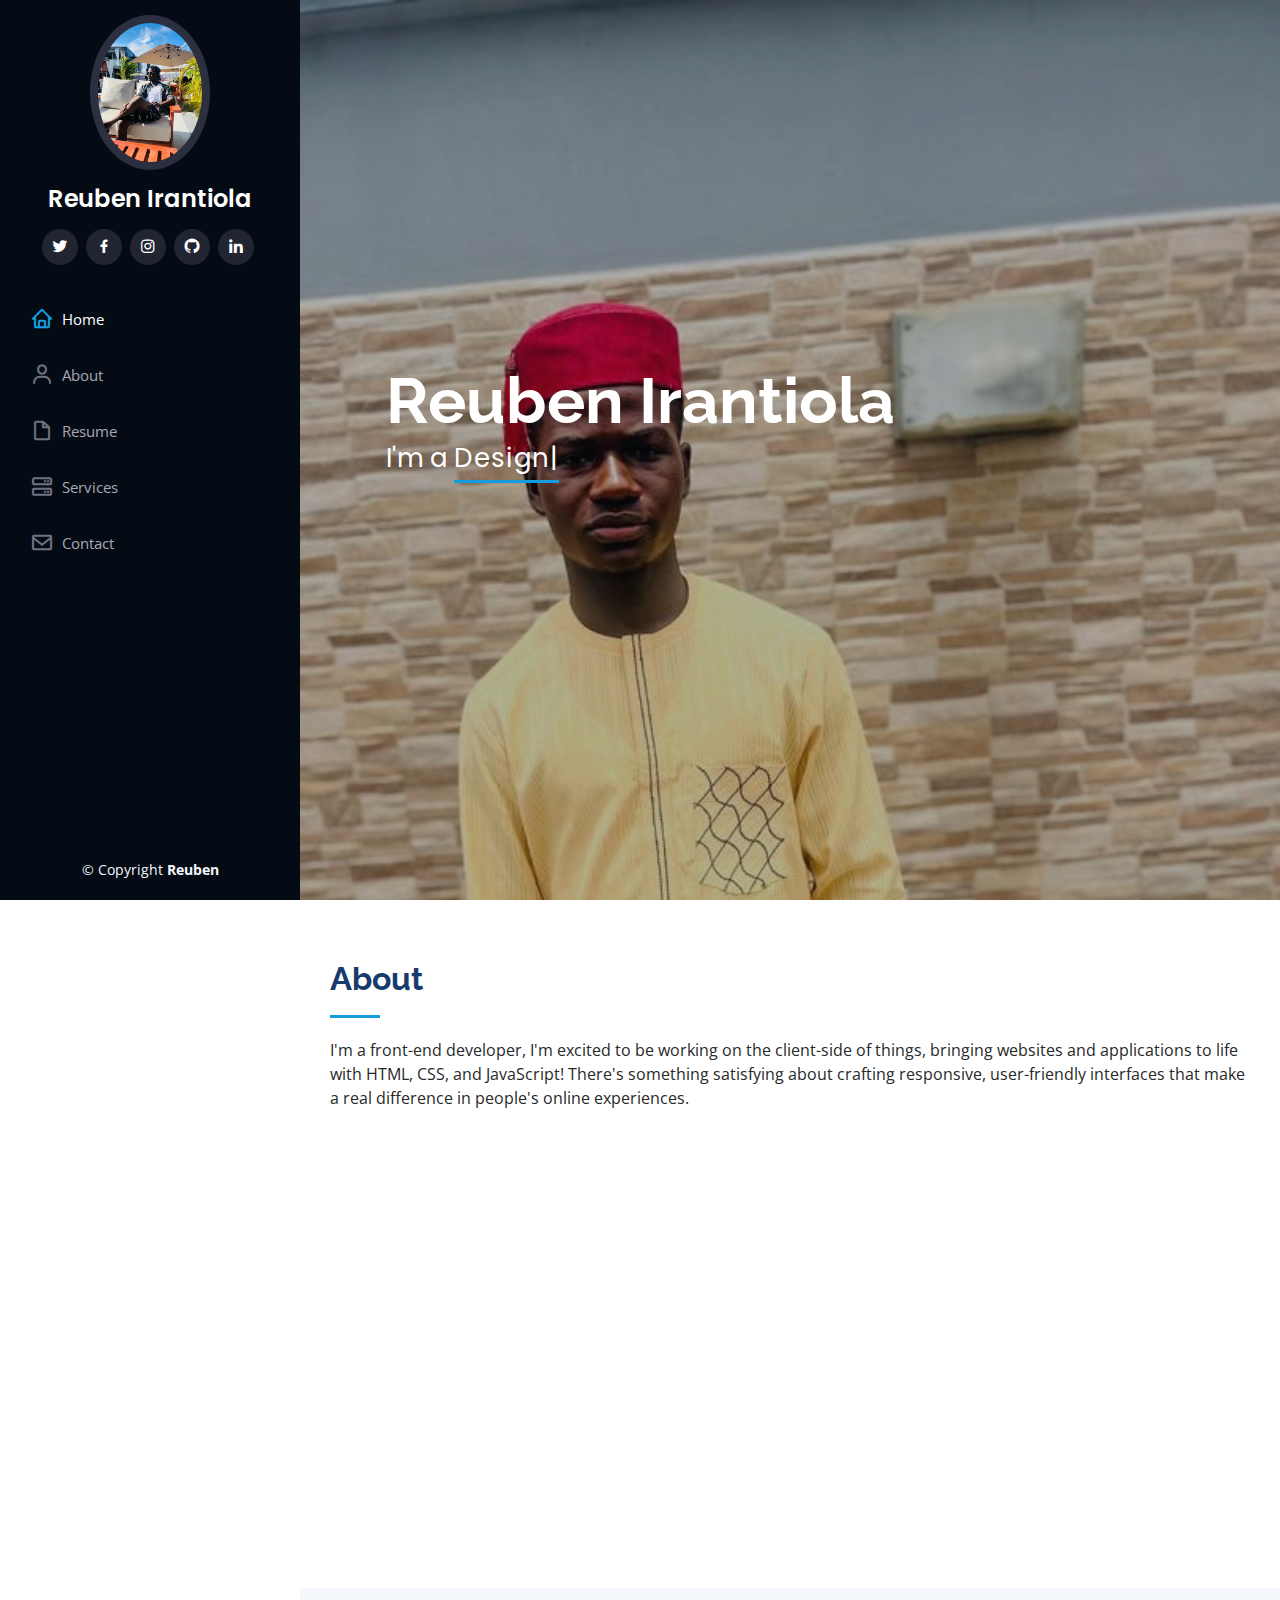
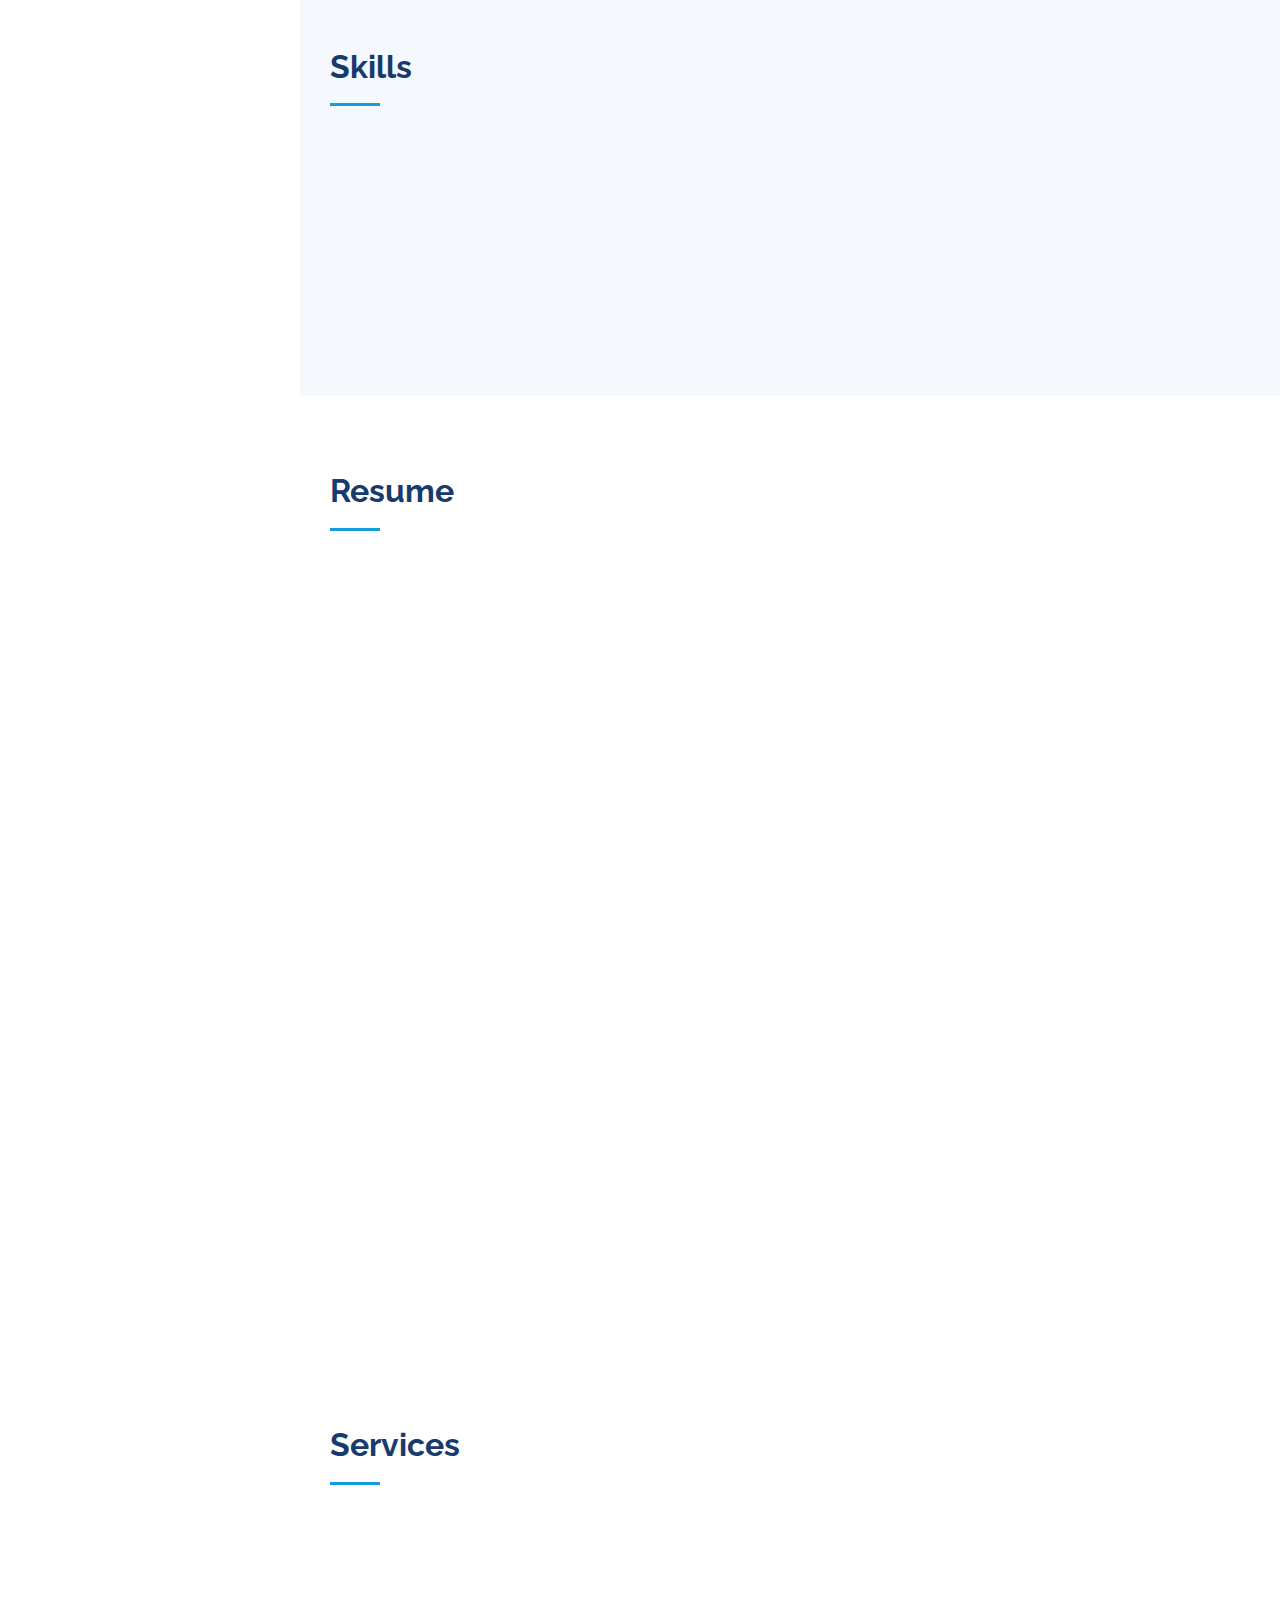
<file: index.html>
<!DOCTYPE html>
<html lang="en">

<head>
  <meta charset="utf-8">
  <meta content="width=device-width, initial-scale=1.0" name="viewport">

  <title>Home - Reuben Irantiola</title>
  <meta content="" name="description">
  <meta content="" name="keywords">

  <!-- Favicons -->
  <link href="assets/img/favicon.png" rel="icon">
  <link href="assets/img/apple-touch-icon.png" rel="apple-touch-icon">

  <!-- Google Fonts -->
  <link href="https://fonts.googleapis.com/css?family=Open+Sans:300,300i,400,400i,600,600i,700,700i|Raleway:300,300i,400,400i,500,500i,600,600i,700,700i|Poppins:300,300i,400,400i,500,500i,600,600i,700,700i" rel="stylesheet">

  <!-- Vendor CSS Files -->
  <link href="assets/vendor/aos/aos.css" rel="stylesheet">
  <link href="assets/vendor/bootstrap/css/bootstrap.min.css" rel="stylesheet">
  <link href="assets/vendor/bootstrap-icons/bootstrap-icons.css" rel="stylesheet">
  <link href="assets/vendor/boxicons/css/boxicons.min.css" rel="stylesheet">
  <link href="assets/vendor/glightbox/css/glightbox.min.css" rel="stylesheet">
  <link href="assets/vendor/swiper/swiper-bundle.min.css" rel="stylesheet">

  <!-- Template Main CSS File -->
  <link href="assets/css/style.css" rel="stylesheet">

  <!-- =======================================================
  * Template Name: iPortfolio
  * Template URL: https://bootstrapmade.com/iportfolio-bootstrap-portfolio-websites-template/
  * Updated: Mar 17 2024 with Bootstrap v5.3.3
  * Author: BootstrapMade.com
  * License: https://bootstrapmade.com/license/
  ======================================================== -->
</head>

<body>

  <!-- ======= Mobile nav toggle button ======= -->
  <i class="bi bi-list mobile-nav-toggle d-xl-none"></i>

  <!-- ======= Header ======= -->
  <header id="header">
    <div class="d-flex flex-column">

      <div class="profile">
        <img src="assets/img/profile-img.jpg" alt="" class="img-fluid rounded-circle">
        <h1 class="text-light"><a href="index.html">Reuben Irantiola</a></h1>
        <div class="social-links mt-3 text-center">
          <a href="https://x.com/big_mayo1" class="twitter"><i class="bx bxl-twitter"></i></a>
          <a href="https://web.facebook.com/profile.php?id=100069320785094" class="facebook"><i class="bx bxl-facebook"></i></a>
          <a href="https://www.instagram.com/_bigmayorr/" class="instagram"><i class="bx bxl-instagram"></i></a>
          <a href="https://github.com/Mayowa-1" class="github"><i class="bx bxl-github"></i></a>
          <a href="https://www.linkedin.com/in/reuben-irantiola-b00575246/" class="linkedin"><i class="bx bxl-linkedin"></i></a>
        </div>
      </div>

      <nav id="navbar" class="nav-menu navbar">
        <ul>
          <li><a href="#hero" class="nav-link scrollto active"><i class="bx bx-home"></i> <span>Home</span></a></li>
          <li><a href="#about" class="nav-link scrollto"><i class="bx bx-user"></i> <span>About</span></a></li>
          <li><a href="#resume" class="nav-link scrollto"><i class="bx bx-file-blank"></i> <span>Resume</span></a></li>
          <li><a href="#services" class="nav-link scrollto"><i class="bx bx-server"></i> <span>Services</span></a></li>
          <li><a href="#contact" class="nav-link scrollto"><i class="bx bx-envelope"></i> <span>Contact</span></a></li>
        </ul>
      </nav><!-- .nav-menu -->
    </div>
  </header><!-- End Header -->

  <!-- ======= Hero Section ======= -->
  <section id="hero" class="d-flex flex-column justify-content-center align-items-center">
    <div class="hero-container" data-aos="fade-in">
      <h1>Reuben Irantiola</h1>
      <p>I'm a <span class="typed" data-typed-items="Designer, Developer, Freelancer."></span></p>
    </div>
  </section><!-- End Hero -->

  <main id="main">

    <!-- ======= About Section ======= -->
    <section id="about" class="about">
      <div class="container">

        <div class="section-title">
          <h2>About</h2>
          <p>I'm a front-end developer, I'm excited to be working on the client-side of things, bringing websites and applications to life with HTML, CSS, and JavaScript! There's something satisfying about crafting responsive, user-friendly interfaces that make a real difference in people's online experiences.</p>
        </div>

        <div class="row">
          <div class="col-lg-4" data-aos="fade-right">
            <img src="assets/img/profile-img.jpg" class="img-fluid" alt="">
          </div>
          <div class="col-lg-8 pt-4 pt-lg-0 content" data-aos="fade-left">
            <h3>Web Developer &amp; Graphic Designer.</h3>
            <p class="fst-italic">
              
            </p>
            <div class="row">
              <div class="col-lg-6">
                <ul>
                  <li><i class="bi bi-chevron-right"></i> <strong>Birthday:</strong> <span>4th July</span></li>
                  <li><i class="bi bi-chevron-right"></i> <strong>Website:</strong> <span>https://linktr.ee/inside_outt</span></li>
                  <li><i class="bi bi-chevron-right"></i> <strong>Phone:</strong> <span>+2349128501257</span></li>
                  <li><i class="bi bi-chevron-right"></i> <strong>City:</strong> <span>Lagos, Nigeria</span></li>
                </ul>
              </div>
              <div class="col-lg-6">
                <ul>
                  <li><i class="bi bi-chevron-right"></i> <strong>Age:</strong> <span>18</span></li>
                  <li><i class="bi bi-chevron-right"></i> <strong>Degree:</strong> <span>Bachelor of Science(ONGOING)</span></li>
                  <li><i class="bi bi-chevron-right"></i> <strong>Email:</strong> <span>mayowareuben@gmail.com</span></li>
                  <li><i class="bi bi-chevron-right"></i> <strong>Freelance:</strong> <span>Available</span></li>
                </ul>
              </div>
            </div>
          </div>
        </div>

      </div>
    </section><!-- End About Section -->

   
    <!-- ======= Skills Section ======= -->
    <section id="skills" class="skills section-bg">
      <div class="container">

        <div class="section-title">
          <h2>Skills</h2>
        </div>

        <div class="row skills-content">

          <div class="col-lg-6" data-aos="fade-up">

            <div class="progress">
              <span class="skill">HTML <i class="val">100%</i></span>
              <div class="progress-bar-wrap">
                <div class="progress-bar" role="progressbar" aria-valuenow="100" aria-valuemin="0" aria-valuemax="100"></div>
              </div>
            </div>

            <div class="progress">
              <span class="skill">CSS <i class="val">90%</i></span>
              <div class="progress-bar-wrap">
                <div class="progress-bar" role="progressbar" aria-valuenow="90" aria-valuemin="0" aria-valuemax="100"></div>
              </div>
            </div>

            <div class="progress">
              <span class="skill">JavaScript <i class="val">75%</i></span>
              <div class="progress-bar-wrap">
                <div class="progress-bar" role="progressbar" aria-valuenow="75" aria-valuemin="0" aria-valuemax="100"></div>
              </div>
            </div>

          </div>

          <div class="col-lg-6" data-aos="fade-up" data-aos-delay="100">

            <div class="progress">
              <span class="skill">PHP <i class="val">80%</i></span>
              <div class="progress-bar-wrap">
                <div class="progress-bar" role="progressbar" aria-valuenow="80" aria-valuemin="0" aria-valuemax="100"></div>
              </div>
            </div>

            <div class="progress">
              <span class="skill">WordPress/CMS <i class="val">90%</i></span>
              <div class="progress-bar-wrap">
                <div class="progress-bar" role="progressbar" aria-valuenow="90" aria-valuemin="0" aria-valuemax="100"></div>
              </div>
            </div>

            <div class="progress">
              <span class="skill">Photoshop/Canva <i class="val">75%</i></span>
              <div class="progress-bar-wrap">
                <div class="progress-bar" role="progressbar" aria-valuenow="75" aria-valuemin="0" aria-valuemax="100"></div>
              </div>
            </div>

          </div>

        </div>

      </div>
    </section><!-- End Skills Section -->
    <ul></ul>
    <!-- ======= Resume Section ======= -->
    <section id="resume" class="resume">
      <div class="container">

        <div class="section-title">
          <h2>Resume</h2>
        </div>

        <div class="row">
          <div class="col-lg-6" data-aos="fade-up">
            <h3 class="resume-title">Summary</h3>
            <div class="resume-item pb-0">
              <h4>Reuben Irantiola</h4>
              <p><em>Innovative and deadline-driven Graphic Designer and frontend developer with 3+ years of experience designing and developing user-centered digital/print marketing material from initial concept to final, polished deliverable.</em></p>
              <ul>
                <li>+2349128501257</li>
                <li>mayowareuben@gmail.com</li>
              </ul>
            </div>

            <h3 class="resume-title">Education</h3>
            <div class="resume-item">
              <h4>Bachelor of science Computer Science</h4>
              <h5>2021 - 2025</h5>
              <p><em>Mountain Top University, Nigeria</em></p>
            </div>
            <div class="resume-item">
              <h4> HIGH SCHOOL </h4>
              <h5>2015 - 2021</h5>
              <p><em>BMHS Agbowa, Nigeria</em></p>
            </div>
          </div>
          <div class="col-lg-6" data-aos="fade-up" data-aos-delay="100">
            <h3 class="resume-title">Professional Experience</h3>
            <div class="resume-item">
                <h4>WEB DEVELOPER</h4>
              <h5>2023 - Present</h5>
              <p><em>Remote, Gbagada Lagos.</em></p>
              <ul>
                <li>Optimizing the user experience.</li>
                   <li> Using HTML, JavaScript and CSS to bring concepts to life.</li>
                   <li> Developing and maintaining the user interface.</li>
                   <li> Implementing design on mobile websites.</li>
              </ul>
            </div>
            <div class="resume-item">
              <h4> IT SUPPORT</h4>
              <h5>2024 - PRESENT</h5>
              <p><em>Noah's Ark Communications, Ikeja Lagos.</em></p>
              <ul>
                <li>Provided IT support to Access to Information requests.</li>
                <li>Coordinated IT support for office equipment and technology issues.</li>
                <li>Handled IT support requests, solving problems quickly and implementing necessary [Type] solutions.</li>
                <li>Analyze customers' computer problem to diagnose it and determine the cause.</li>
              </ul>
            </div>
          </div>
        </div>

      </div>
    </section><!-- End Resume Section -->

   

    <!-- ======= Services Section ======= -->
    <section id="services" class="services">
      <div class="container">

        <div class="section-title">
          <h2>Services</h2>
        </div>

        <div class="row">
          <div class="col-lg-4 col-md-6 icon-box" data-aos="fade-up">
            <div class="icon"><i class="bi bi-briefcase"></i></div>
            <h4 class="title"><a href="">Web development</a></h4>
            <p class="description">Delivering websites or web apps, cybersecurity solutions, UX/UI design, eCommerce solutions, website architectures, QA testing, maintenance, consulting, and even a custom CMS.</p>
          </div>
          <div class="col-lg-4 col-md-6 icon-box" data-aos="fade-up" data-aos-delay="100">
            <div class="icon"><i class="bi bi-card-checklist"></i></div>
            <h4 class="title"><a href="">Graphics Design</a></h4>
            <p class="description"> Logo design, branding, print design, digital design, web design, packaging design, and marketing collateral design.</p>
          </div>
          <div class="col-lg-4 col-md-6 icon-box" data-aos="fade-up" data-aos-delay="200">
            <div class="icon"><i class="bi bi-bar-chart"></i></div>
            <h4 class="title"><a href="">IT Support</a></h4>
            <p class="description">Provides assistance with various technological issues like computers, printers, networks, and devices.</p>
          </div>

      </div>
    </section><!-- End Services Section --
           

           

    <!-- ======= Contact Section ======= -->
    <section id="contact" class="contact">
      <div class="container">

        <div class="section-title">
          <h2>Contact</h2>
        </div>

        <div class="row" data-aos="fade-in">

          <div class="col-lg-5 d-flex align-items-stretch">
            <div class="info">
              <div class="address">
                <i class="bi bi-geo-alt"></i>
                <h4>Location:</h4>
                <p>22, Adeleye street Gbagada Lagos</p>
              </div>

              <div class="email">
                <i class="bi bi-envelope"></i>
                <h4>Email:</h4>
                <p>mayowareuben@gmail.com</p>
              </div>

              <div class="phone">
                <i class="bi bi-phone"></i>
                <h4>Call:</h4>
                <p>+2349128501257</p>
              </div>

              <iframe src="https://www.google.com/maps/embed?pb=!1m18!1m12!1m3!1d3963.073013073073!2d3.394073314266073!3d6.568366195253073!2m3!1f0!2f0!3f0!3m2!1i1024!2i768!4f13.1!3m3!1m2!1s0x103b8e3b1b1b1b1b%3A0x1b1b1b1b1b1b1b1b!2s22%20Adeleye%20St%2C%20Gbagada%2C%20Lagos!5e0!3m2!1sen!2sng!4v1646820730730!5m2!1sen!2sng" frameborder="0" style="border:0; width: 100%; height: 290px;" allowfullscreen></iframe>
            </div>

          </div>

          <div class="wrapper">
            <header>Send us a Message</header>
            <form action="#">
              <div class="dbl-field">
                <div class="field">
                  <input type="text" name="name" placeholder="Enter your name">
                  <i class='fas fa-user'></i>
                </div>
                <div class="field">
                  <input type="text" name="email" placeholder="Enter your email">
                  <i class='fas fa-envelope'></i>
                </div>
              </div>
              <div class="dbl-field">
                <div class="field">
                  <input type="text" name="phone" placeholder="Enter your phone">
                  <i class='fas fa-phone-alt'></i>
                </div>
                <div class="field">
                  <input type="text" name="website" placeholder="Enter your website">
                  <i class='fas fa-globe'></i>
                </div>
              </div>
              <div class="message">
                <textarea placeholder="Write your message" name="message"></textarea>
              
              </div>
              <div class="button-area">
                <button type="submit">Send Message</button>
                <span></span>
              </div>
            </form>
          </div>
        
        
                
              
        </div>

      </div>
    </section><!-- End Contact Section -->

  </main><!-- End #main -->

  <!-- ======= Footer ======= -->
  <footer id="footer">
    <div class="container">
      <div class="copyright">
        &copy; Copyright <strong><span>Reuben</span></strong>
      </div>
      <div class="credits">
        <!-- All the links in the footer should remain intact. -->
        <!-- You can delete the links only if you purchased the pro version. -->
        <!-- Licensing information: https://bootstrapmade.com/license/ -->
        <!-- Purchase the pro version with working PHP/AJAX contact form: https://bootstrapmade.com/iportfolio-bootstrap-portfolio-websites-template/ -->
      </div>
    </div>
  </footer><!-- End  Footer -->

  <a href="#" class="back-to-top d-flex align-items-center justify-content-center"><i class="bi bi-arrow-up-short"></i></a>

  <!-- Vendor JS Files -->
  <script src="assets/vendor/purecounter/purecounter_vanilla.js"></script>
  <script src="assets/vendor/aos/aos.js"></script>
  <script src="assets/vendor/bootstrap/js/bootstrap.bundle.min.js"></script>
  <script src="assets/vendor/glightbox/js/glightbox.min.js"></script>
  <script src="assets/vendor/isotope-layout/isotope.pkgd.min.js"></script>
  <script src="assets/vendor/swiper/swiper-bundle.min.js"></script>
  <script src="assets/vendor/typed.js/typed.umd.js"></script>
  <script src="assets/vendor/waypoints/noframework.waypoints.js"></script>
  <script src="assets/vendor/php-email-form/validate.js"></script>

  <!-- Template Main JS File -->
  <script src="assets/js/main.js"></script>
  <form id="contactForm" action="forms/message.php" method="post" onsubmit="return validateForm()">
  </form>


</body>

</html>
</file>
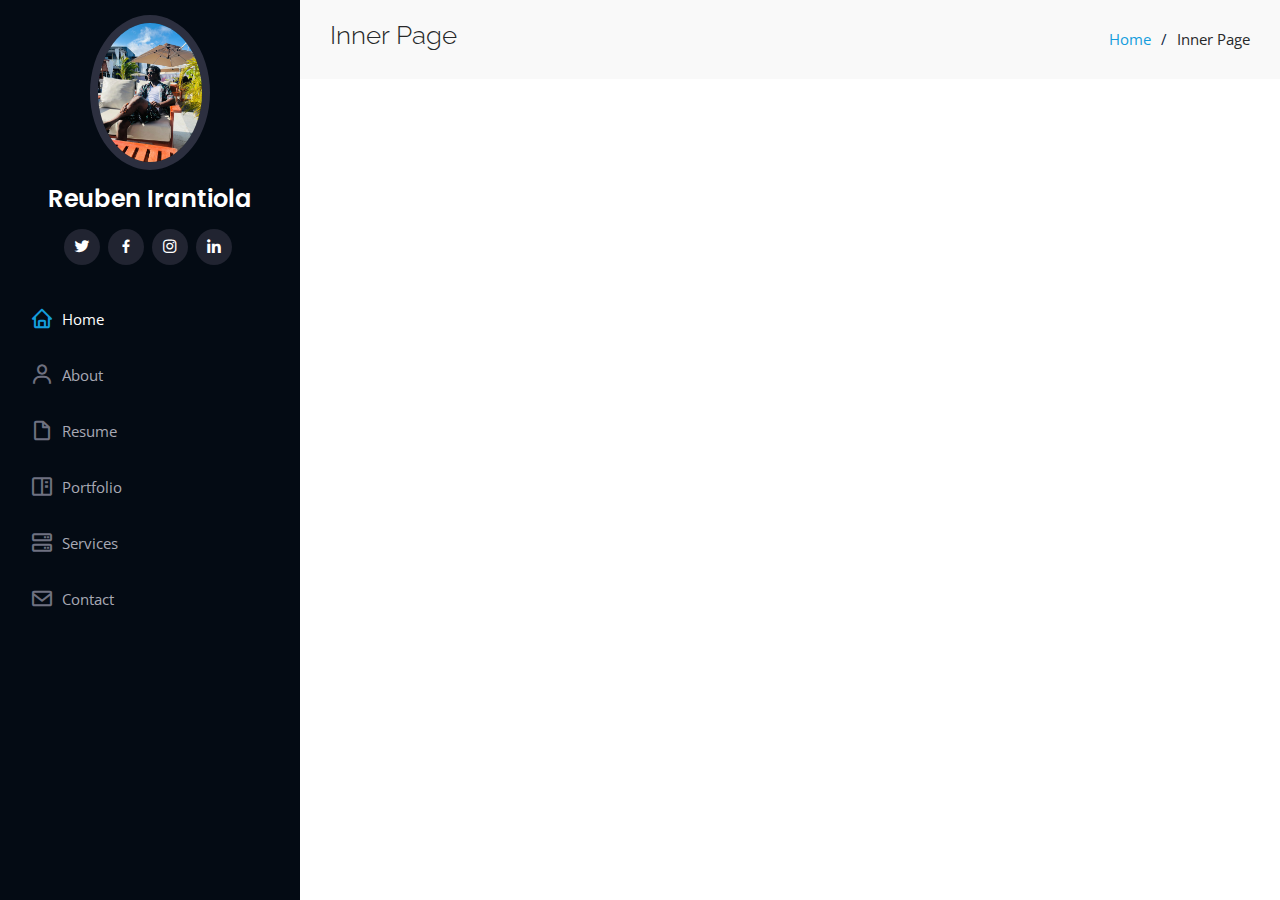
<file: inner-page.html>
<!DOCTYPE html>
<html lang="en">

<head>
  <meta charset="utf-8">
  <meta content="width=device-width, initial-scale=1.0" name="viewport">

  <title>Home - Reuben Irantiola</title>
  <meta content="" name="description">
  <meta content="" name="keywords">

  <!-- Favicons -->
  <link href="assets/img/favicon.png" rel="icon">
  <link href="assets/img/apple-touch-icon.png" rel="apple-touch-icon">

  <!-- Google Fonts -->
  <link href="https://fonts.googleapis.com/css?family=Open+Sans:300,300i,400,400i,600,600i,700,700i|Raleway:300,300i,400,400i,500,500i,600,600i,700,700i|Poppins:300,300i,400,400i,500,500i,600,600i,700,700i" rel="stylesheet">

  <!-- Vendor CSS Files -->
  <link href="assets/vendor/aos/aos.css" rel="stylesheet">
  <link href="assets/vendor/bootstrap/css/bootstrap.min.css" rel="stylesheet">
  <link href="assets/vendor/bootstrap-icons/bootstrap-icons.css" rel="stylesheet">
  <link href="assets/vendor/boxicons/css/boxicons.min.css" rel="stylesheet">
  <link href="assets/vendor/glightbox/css/glightbox.min.css" rel="stylesheet">
  <link href="assets/vendor/swiper/swiper-bundle.min.css" rel="stylesheet">

  <!-- Template Main CSS File -->
  <link href="assets/css/style.css" rel="stylesheet">

  <!-- =======================================================
  * Template Name: iPortfolio
  * Template URL: https://bootstrapmade.com/iportfolio-bootstrap-portfolio-websites-template/
  * Updated: Mar 17 2024 with Bootstrap v5.3.3
  * Author: BootstrapMade.com
  * License: https://bootstrapmade.com/license/
  ======================================================== -->
</head>

<body>

  <!-- ======= Mobile nav toggle button ======= -->
  <i class="bi bi-list mobile-nav-toggle d-xl-none"></i>

  <!-- ======= Header ======= -->
  <header id="header">
    <div class="d-flex flex-column">

      <div class="profile">
        <img src="assets/img/profile-img.jpg" alt="" class="img-fluid rounded-circle">
        <h1 class="text-light"><a href="index.html">Reuben Irantiola</a></h1>
        <div class="social-links mt-3 text-center">
          <a href="https://x.com/big_mayo1" class="twitter"><i class="bx bxl-twitter"></i></a>
          <a href="https://web.facebook.com/profile.php?id=100069320785094" class="facebook"><i class="bx bxl-facebook"></i></a>
          <a href="https://www.instagram.com/_bigmayorr/" class="instagram"><i class="bx bxl-instagram"></i></a>
          <a href="https://www.linkedin.com/in/reuben-irantiola-b00575246/" class="linkedin"><i class="bx bxl-linkedin"></i></a>
        </div>
      </div>

      <nav id="navbar" class="nav-menu navbar">
        <ul>
          <li><a href="#hero" class="nav-link scrollto active"><i class="bx bx-home"></i> <span>Home</span></a></li>
          <li><a href="#about" class="nav-link scrollto"><i class="bx bx-user"></i> <span>About</span></a></li>
          <li><a href="#resume" class="nav-link scrollto"><i class="bx bx-file-blank"></i> <span>Resume</span></a></li>
          <li><a href="#portfolio" class="nav-link scrollto"><i class="bx bx-book-content"></i> <span>Portfolio</span></a></li>
          <li><a href="#services" class="nav-link scrollto"><i class="bx bx-server"></i> <span>Services</span></a></li>
          <li><a href="#contact" class="nav-link scrollto"><i class="bx bx-envelope"></i> <span>Contact</span></a></li>
        </ul>
      </nav><!-- .nav-menu -->
    </div>
  </header><!-- End Header -->

  <main id="main">

    <!-- ======= Breadcrumbs ======= -->
    <section class="breadcrumbs">
      <div class="container">

        <div class="d-flex justify-content-between align-items-center">
          <h2>Inner Page</h2>
          <ol>
            <li><a href="index.html">Home</a></li>
            <li>Inner Page</li>
          </ol>
        </div>

      </div>
    </section><!-- End Breadcrumbs -->

    <section class="inner-page">
      <div class="container">
      
      </div>
    </section>

  </main><!-- End #main -->

  <!-- ======= Footer ======= -->
  <footer id="footer">
    <div class="container">
      <div class="copyright">
      </div>
      <div class="credits">
        <!-- All the links in the footer should remain intact. -->
        <!-- You can delete the links only if you purchased the pro version. -->
        <!-- Licensing information: https://bootstrapmade.com/license/ -->
        <!-- Purchase the pro version with working PHP/AJAX contact form: https://bootstrapmade.com/iportfolio-bootstrap-portfolio-websites-template/ -->
      </div>
    </div>
  </footer><!-- End  Footer -->

  <a href="#" class="back-to-top d-flex align-items-center justify-content-center"><i class="bi bi-arrow-up-short"></i></a>

  <!-- Vendor JS Files -->
  <script src="assets/vendor/purecounter/purecounter_vanilla.js"></script>
  <script src="assets/vendor/aos/aos.js"></script>
  <script src="assets/vendor/bootstrap/js/bootstrap.bundle.min.js"></script>
  <script src="assets/vendor/glightbox/js/glightbox.min.js"></script>
  <script src="assets/vendor/isotope-layout/isotope.pkgd.min.js"></script>
  <script src="assets/vendor/swiper/swiper-bundle.min.js"></script>
  <script src="assets/vendor/typed.js/typed.umd.js"></script>
  <script src="assets/vendor/waypoints/noframework.waypoints.js"></script>
  <script src="assets/vendor/php-email-form/validate.js"></script>

  <!-- Template Main JS File -->
  <script src="assets/js/main.js"></script>

</body>

</html>
</file>
<file: assets/css/style.css>
/**
* Template Name: iPortfolio
* Template URL: https://bootstrapmade.com/iportfolio-bootstrap-portfolio-websites-template/
* Updated: Mar 17 2024 with Bootstrap v5.3.3
* Author: BootstrapMade.com
* License: https://bootstrapmade.com/license/
*/

/*--------------------------------------------------------------
# General
--------------------------------------------------------------*/
body {
  font-family: "Open Sans", sans-serif;
  color: #272829;
}

a {
  color: #149ddd;
  text-decoration: none;
}

a:hover {
  color: #37b3ed;
  text-decoration: none;
}

h1,
h2,
h3,
h4,
h5,
h6 {
  font-family: "Raleway", sans-serif;
}

/*--------------------------------------------------------------
# Back to top button
--------------------------------------------------------------*/
.back-to-top {
  position: fixed;
  visibility: hidden;
  opacity: 0;
  right: 15px;
  bottom: 15px;
  z-index: 996;
  background: #149ddd;
  width: 40px;
  height: 40px;
  border-radius: 50px;
  transition: all 0.4s;
}

.back-to-top i {
  font-size: 28px;
  color: #fff;
  line-height: 0;
}

.back-to-top:hover {
  background: #2eafec;
  color: #fff;
}

.back-to-top.active {
  visibility: visible;
  opacity: 1;
}

/*--------------------------------------------------------------
# Header
--------------------------------------------------------------*/
#header {
  position: fixed;
  top: 0;
  left: 0;
  bottom: 0;
  width: 300px;
  transition: all ease-in-out 0.5s;
  z-index: 9997;
  transition: all 0.5s;
  padding: 0 15px;
  background: #040b14;
  overflow-y: auto;
}

#header .profile img {
  margin: 15px auto;
  display: block;
  width: 120px;
  border: 8px solid #2c2f3f;
}

#header .profile h1 {
  font-size: 24px;
  margin: 0;
  padding: 0;
  font-weight: 600;
  -moz-text-align-last: center;
  text-align-last: center;
  font-family: "Poppins", sans-serif;
}

#header .profile h1 a,
#header .profile h1 a:hover {
  color: #fff;
  text-decoration: none;
}

#header .profile .social-links a {
  font-size: 18px;
  display: inline-block;
  background: #212431;
  color: #fff;
  line-height: 1;
  padding: 8px 0;
  margin-right: 4px;
  border-radius: 50%;
  text-align: center;
  width: 36px;
  height: 36px;
  transition: 0.3s;
}

#header .profile .social-links a:hover {
  background: #149ddd;
  color: #fff;
  text-decoration: none;
}

#main {
  margin-left: 300px;
}

.container,
.container-fluid {
  padding-left: 30px;
  padding-right: 30px;
}

@media (max-width: 1199px) {
  #header {
    left: -300px;
  }

  #main {
    margin-left: 0;
  }

  .container,
  .container-fluid {
    padding-left: 12px;
    padding-right: 12px;
  }
}

/*--------------------------------------------------------------
# Navigation Menu
--------------------------------------------------------------*/
/* Desktop Navigation */
.nav-menu {
  padding: 30px 0 0 0;
}

.nav-menu * {
  margin: 0;
  padding: 0;
  list-style: none;
}

.nav-menu>ul>li {
  position: relative;
  white-space: nowrap;
}

.nav-menu a,
.nav-menu a:focus {
  display: flex;
  align-items: center;
  color: #a8a9b4;
  padding: 12px 15px;
  margin-bottom: 8px;
  transition: 0.3s;
  font-size: 15px;
}

.nav-menu a i,
.nav-menu a:focus i {
  font-size: 24px;
  padding-right: 8px;
  color: #6f7180;
}

.nav-menu a:hover,
.nav-menu .active,
.nav-menu .active:focus,
.nav-menu li:hover>a {
  text-decoration: none;
  color: #fff;
}

.nav-menu a:hover i,
.nav-menu .active i,
.nav-menu .active:focus i,
.nav-menu li:hover>a i {
  color: #149ddd;
}

/* Mobile Navigation */
.mobile-nav-toggle {
  position: fixed;
  right: 15px;
  top: 15px;
  z-index: 9998;
  border: 0;
  font-size: 24px;
  transition: all 0.4s;
  outline: none !important;
  background-color: #149ddd;
  color: #fff;
  width: 40px;
  height: 40px;
  display: inline-flex;
  align-items: center;
  justify-content: center;
  line-height: 0;
  border-radius: 50px;
  cursor: pointer;
}

.mobile-nav-active {
  overflow: hidden;
}

.mobile-nav-active #header {
  left: 0;
}

/*--------------------------------------------------------------
# Hero Section
--------------------------------------------------------------*/
#hero {
  width: 100%;
  height: 100vh;
  background: url("../img/profile\ picture.jpg") top center;
  background-size: cover;
}

#hero:before {
  content: "";
  background: rgba(5, 13, 24, 0.3);
  position: absolute;
  bottom: 0;
  top: 0;
  left: 0;
  right: 0;
  z-index: 1;
}

#hero .hero-container {
  position: relative;
  z-index: 2;
  min-width: 300px;
}

#hero h1 {
  margin: 0 0 10px 0;
  font-size: 64px;
  font-weight: 700;
  line-height: 56px;
  color: #fff;
}

#hero p {
  color: #fff;
  margin-bottom: 50px;
  font-size: 26px;
  font-family: "Poppins", sans-serif;
}

#hero p span {
  color: #fff;
  padding-bottom: 4px;
  letter-spacing: 1px;
  border-bottom: 3px solid #149ddd;
}

@media (min-width: 1024px) {
  #hero {
    background-attachment: fixed;
  }
}

@media (max-width: 768px) {
  #hero h1 {
    font-size: 28px;
    line-height: 36px;
  }

  #hero h2 {
    font-size: 18px;
    line-height: 24px;
    margin-bottom: 30px;
  }
}

/*--------------------------------------------------------------
# Sections General
--------------------------------------------------------------*/
section {
  padding: 60px 0;
  overflow: hidden;
}

.section-bg {
  background: #f5f8fd;
}

.section-title {
  padding-bottom: 30px;
}

.section-title h2 {
  font-size: 32px;
  font-weight: bold;
  margin-bottom: 20px;
  padding-bottom: 20px;
  position: relative;
  color: #173b6c;
}

.section-title h2::after {
  content: "";
  position: absolute;
  display: block;
  width: 50px;
  height: 3px;
  background: #149ddd;
  bottom: 0;
  left: 0;
}

.section-title p {
  margin-bottom: 0;
}

/*--------------------------------------------------------------
# About
--------------------------------------------------------------*/
.about .content h3 {
  font-weight: 700;
  font-size: 26px;
  color: #173b6c;
}

.about .content ul {
  list-style: none;
  padding: 0;
}

.about .content ul li {
  margin-bottom: 20px;
  display: flex;
  align-items: center;
}

.about .content ul strong {
  margin-right: 10px;
}

.about .content ul i {
  font-size: 16px;
  margin-right: 5px;
  color: #149ddd;
  line-height: 0;
}

.about .content p:last-child {
  margin-bottom: 0;
}


/*--------------------------------------------------------------
# Akills
--------------------------------------------------------------*/
.skills .progress {
  height: 60px;
  display: block;
  background: none;
  border-radius: 0;
}

.skills .progress .skill {
  padding: 0;
  margin: 0 0 6px 0;
  text-transform: uppercase;
  display: block;
  font-weight: 600;
  font-family: "Poppins", sans-serif;
  color: #050d18;
}

.skills .progress .skill .val {
  float: right;
  font-style: normal;
}

.skills .progress-bar-wrap {
  background: #dce8f8;
  height: 10px;
}

.skills .progress-bar {
  width: 1px;
  height: 10px;
  transition: 0.9s;
  background-color: #149ddd;
}

/*--------------------------------------------------------------
# Resume
--------------------------------------------------------------*/
.resume .resume-title {
  font-size: 26px;
  font-weight: 700;
  margin-top: 20px;
  margin-bottom: 20px;
  color: #050d18;
}

.resume .resume-item {
  padding: 0 0 20px 20px;
  margin-top: -2px;
  border-left: 2px solid #1f5297;
  position: relative;
}

.resume .resume-item h4 {
  line-height: 18px;
  font-size: 18px;
  font-weight: 600;
  text-transform: uppercase;
  font-family: "Poppins", sans-serif;
  color: #050d18;
  margin-bottom: 10px;
}

.resume .resume-item h5 {
  font-size: 16px;
  background: #e4edf9;
  padding: 5px 15px;
  display: inline-block;
  font-weight: 600;
  margin-bottom: 10px;
}

.resume .resume-item ul {
  padding-left: 20px;
}

.resume .resume-item ul li {
  padding-bottom: 10px;
}

.resume .resume-item:last-child {
  padding-bottom: 0;
}

.resume .resume-item::before {
  content: "";
  position: absolute;
  width: 16px;
  height: 16px;
  border-radius: 50px;
  left: -9px;
  top: 0;
  background: #fff;
  border: 2px solid #1f5297;
}


/*--------------------------------------------------------------
# Services
--------------------------------------------------------------*/
.services .icon-box {
  margin-bottom: 20px;
}

.services .icon {
  float: left;
  display: flex;
  align-items: center;
  justify-content: center;
  width: 54px;
  height: 54px;
  background: #149ddd;
  border-radius: 50%;
  transition: 0.5s;
  border: 1px solid #149ddd;
}

.services .icon i {
  color: #fff;
  font-size: 24px;
  line-height: 0;
}

.services .icon-box:hover .icon {
  background: #fff;
}

.services .icon-box:hover .icon i {
  color: #149ddd;
}

.services .title {
  margin-left: 80px;
  font-weight: 700;
  margin-bottom: 15px;
  font-size: 18px;
}

.services .title a {
  color: #343a40;
}

.services .title a:hover {
  color: #149ddd;
}

.services .description {
  margin-left: 80px;
  line-height: 24px;
  font-size: 14px;
}



/*--------------------------------------------------------------
# Contact
--------------------------------------------------------------*/
.contact {
  padding-bottom: 130px;
}

.contact .info {
  padding: 30px;
  background: #fff;
  width: 100%;
  box-shadow: 0 0 24px 0 rgba(0, 0, 0, 0.12);
}

.contact .info i {
  font-size: 20px;
  color: #149ddd;
  float: left;
  width: 44px;
  height: 44px;
  background: #dff3fc;
  display: flex;
  justify-content: center;
  align-items: center;
  border-radius: 50px;
  transition: all 0.3s ease-in-out;
}

.contact .info h4 {
  padding: 0 0 0 60px;
  font-size: 22px;
  font-weight: 600;
  margin-bottom: 5px;
  color: #050d18;
}

.contact .info p {
  padding: 0 0 10px 60px;
  margin-bottom: 20px;
  font-size: 14px;
  color: #173b6c;
}

.contact .info .email p {
  padding-top: 5px;
}

.contact .info .social-links {
  padding-left: 60px;
}

.contact .info .social-links a {
  font-size: 18px;
  display: inline-block;
  background: #333;
  color: #fff;
  line-height: 1;
  padding: 8px 0;
  border-radius: 50%;
  text-align: center;
  width: 36px;
  height: 36px;
  transition: 0.3s;
  margin-right: 10px;
}

.contact .info .social-links a:hover {
  background: #149ddd;
  color: #fff;
}

.contact .info .email:hover i,
.contact .info .address:hover i,
.contact .info .phone:hover i {
  background: #149ddd;
  color: #fff;
}

.contact .php-email-form {
  width: 100%;
  padding: 30px;
  background: #fff;
  box-shadow: 0 0 24px 0 rgba(0, 0, 0, 0.12);
}

.contact .php-email-form .form-group {
  padding-bottom: 8px;
}

.contact .php-email-form .validate {
  display: none;
  color: red;
  margin: 0 0 15px 0;
  font-weight: 400;
  font-size: 13px;
}

.contact .php-email-form .error-message {
  display: none;
  color: #fff;
  background: #ed3c0d;
  text-align: left;
  padding: 15px;
  font-weight: 600;
}

.contact .php-email-form .error-message br+br {
  margin-top: 25px;
}

.contact .php-email-form .sent-message {
  display: none;
  color: #fff;
  background: #18d26e;
  text-align: center;
  padding: 15px;
  font-weight: 600;
}

.contact .php-email-form .loading {
  display: none;
  background: #fff;
  text-align: center;
  padding: 15px;
}

.contact .php-email-form .loading:before {
  content: "";
  display: inline-block;
  border-radius: 50%;
  width: 24px;
  height: 24px;
  margin: 0 10px -6px 0;
  border: 3px solid #18d26e;
  border-top-color: #eee;
  animation: animate-loading 1s linear infinite;
}

.contact .php-email-form .form-group {
  margin-bottom: 15px;
}

.contact .php-email-form label {
  padding-bottom: 8px;
}

.contact .php-email-form input,
.contact .php-email-form textarea {
  border-radius: 0;
  box-shadow: none;
  font-size: 14px;
}

.contact .php-email-form input {
  height: 44px;
}

.contact .php-email-form textarea {
  padding: 10px 15px;
}

.contact .php-email-form button[type=submit] {
  background: #149ddd;
  border: 0;
  padding: 10px 24px;
  color: #fff;
  transition: 0.4s;
  border-radius: 4px;
}

.contact .php-email-form button[type=submit]:hover {
  background: #37b3ed;
}

/* Import Google font - Poppins */

.wrapper{
  width: 715px;
  background: #fff;
  border-radius: 5px;
  box-shadow: 10px 10px 10px rgba(0,0,0,0.05);
}
.wrapper header{
  font-size: 22px;
  font-weight: 600;
  padding: 20px 30px;
  border-bottom: 1px solid #ccc;
}
.wrapper form{
  margin: 35px 30px;
}
.wrapper form.disabled{
  pointer-events: none;
  opacity: 0.7;
}
form .dbl-field{
  display: flex;
  margin-bottom: 25px;
  justify-content: space-between;
}
.dbl-field .field{
  height: 50px;
  display: flex;
  position: relative;
  width: calc(100% / 2 - 13px);
}
.wrapper form i{
  position: absolute;
  top: 50%;
  left: 18px;
  color: #ccc;
  font-size: 17px;
  pointer-events: none;
  transform: translateY(-50%);
}
form .field input,
form .message textarea{
  width: 100%;
  height: 100%;
  outline: none;
  padding: 0 18px 0 48px;
  font-size: 16px;
  border-radius: 5px;
  border: 1px solid #ccc;
}
.field input::placeholder,
.message textarea::placeholder{
  color: #ccc;
}
.field input:focus,
.message textarea:focus{
  padding-left: 47px;
  border: 2px solid #0D6EFD;
}
.field input:focus ~ i,
.message textarea:focus ~ i{
  color: #0D6EFD;
}
form .message{
  position: relative;
}
form .message i{
  top: 30px;
  font-size: 20px;
}
form .message textarea{
  min-height: 130px;
  max-height: 230px;
  max-width: 100%;
  min-width: 100%;
  padding: 15px 20px 0 48px;
}
form .message textarea::-webkit-scrollbar{
  width: 0px;
}
.message textarea:focus{
  padding-top: 14px;
}
form .button-area{
  margin: 25px 0;
  display: flex;
  align-items: center;
}
.button-area button{
  color: #fff;
  border: none;
  outline: none;
  font-size: 18px;
  cursor: pointer;
  border-radius: 5px;
  padding: 13px 25px;
  background: #0D6EFD;
  transition: background 0.3s ease;
}
.button-area button:hover{
  background: #025ce3;
}
.button-area span{
  font-size: 17px;
  margin-left: 30px;
  display: none;
}
@media (max-width: 600px){
  .wrapper header{
    text-align: center;
  }
  .wrapper form{
    margin: 35px 20px;
  }
  form .dbl-field{
    flex-direction: column;
    margin-bottom: 0px;
  }
  form .dbl-field .field{
    width: 100%;
    height: 45px;
    margin-bottom: 20px;
  }
  form .message textarea{
    resize: none;
  }
  form .button-area{
    margin-top: 20px;
    flex-direction: column;
  }
  .button-area button{
    width: 100%;
    padding: 11px 0;
    font-size: 16px;
  }
  .button-area span{
    margin: 20px 0 0;
    text-align: center;
  }
}

@keyframes animate-loading {
  0% {
    transform: rotate(0deg);
  }

  100% {
    transform: rotate(360deg);
  }
}

/*--------------------------------------------------------------
# Breadcrumbs
--------------------------------------------------------------*/
.breadcrumbs {
  padding: 20px 0;
  background: #f9f9f9;
}

.breadcrumbs h2 {
  font-size: 26px;
  font-weight: 300;
}

.breadcrumbs ol {
  display: flex;
  flex-wrap: wrap;
  list-style: none;
  padding: 0;
  margin: 0;
  font-size: 15px;
}

.breadcrumbs ol li+li {
  padding-left: 10px;
}

.breadcrumbs ol li+li::before {
  display: inline-block;
  padding-right: 10px;
  color: #0e2442;
  content: "/";
}

@media (max-width: 768px) {
  .breadcrumbs .d-flex {
    display: block !important;
  }

  .breadcrumbs ol {
    display: block;
  }

  .breadcrumbs ol li {
    display: inline-block;
  }
}

/*--------------------------------------------------------------
# Footer
--------------------------------------------------------------*/
#footer {
  padding: 15px;
  color: #f4f6fd;
  font-size: 14px;
  position: fixed;
  left: 0;
  bottom: 0;
  width: 300px;
  z-index: 9999;
  background: #040b14;
}

#footer .copyright {
  text-align: center;
}

#footer .credits {
  padding-top: 5px;
  text-align: center;
  font-size: 13px;
  color: #eaebf0;
}

@media (max-width: 1199px) {
  #footer {
    position: static;
    width: auto;
    padding-right: 20px 15px;
  }
}
</file>
